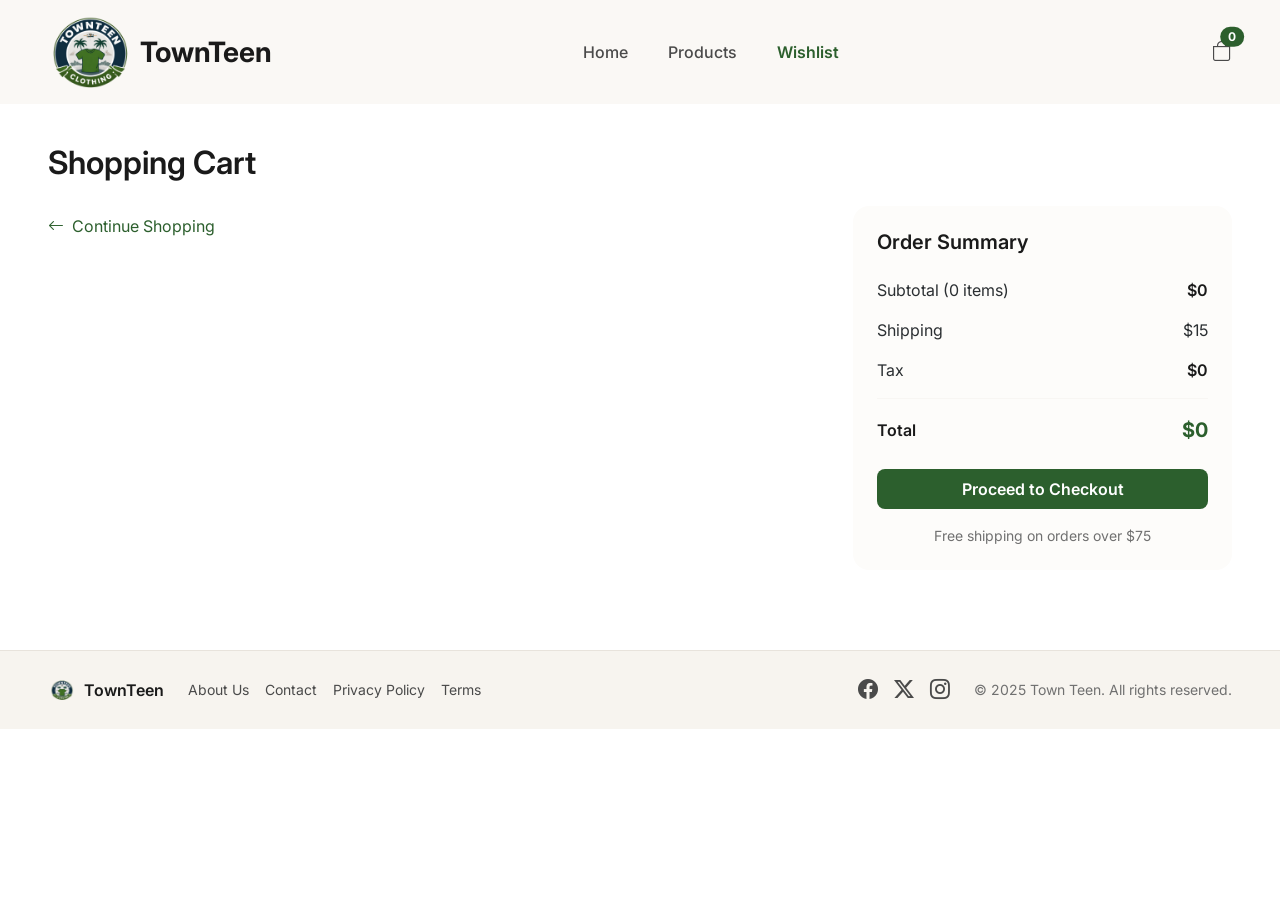
<file: cart.html>
<!DOCTYPE html>
<html lang="en">

<head>
    <meta charset="UTF-8">
    <meta name="viewport" content="width=device-width, initial-scale=1.0, viewport-fit=cover">
    <title>TownTeen | Premium Fashion</title>

    <!-- Bootstrap 5 CSS + Icons + Core JS -->
    <link href="https://cdn.jsdelivr.net/npm/bootstrap@5.3.0-alpha1/dist/css/bootstrap.min.css" rel="stylesheet">
    <!-- Bootstrap Icons (alternative to lucide/iconify, but we keep universal style) -->
    <link rel="stylesheet" href="https://cdn.jsdelivr.net/npm/bootstrap-icons@1.11.3/font/bootstrap-icons.min.css">
    <!-- Google Fonts for clean typography -->
    <link
        href="https://fonts.googleapis.com/css2?family=Inter:opsz,wght@14..32,300;14..32,400;14..32,500;14..32,600;14..32,700&display=swap"
        rel="stylesheet">
    <link rel="stylesheet" href="style.css">

    <link rel="icon" type="image/png" href="resources/logo.png">
</head>

<body>

    <!-- Header -->
    <header>
        <nav class="navbar navbar-expand-lg navbar-custom">
            <div class="container-fluid p-0">
                <!-- Brand Logo -->
                <a class="navbar-brand-custom" href="index.html">
                    <img style="width:84px" src="resources/logo.png">
                    <span>TownTeen</span>
                </a>

                <!-- Navbar toggler (hamburger button) - visible only on mobile/tablet -->
                <button class="navbar-toggler" type="button" data-bs-toggle="collapse" data-bs-target="#mainNavbar"
                    aria-controls="mainNavbar" aria-expanded="false" aria-label="Toggle navigation">
                    <i class="bi bi-list fs-1" style="color: #2C5F2D;"></i>
                </button>

                <!-- Collapsible navbar content: links and icons (icons also reposition on collapse) -->
                <div class="collapse navbar-collapse justify-content-between" id="mainNavbar">

                    <div class="d-none d-lg-block" style="width: 120px;"></div>

                    <!-- Centered navigation links on desktop, left on collapse -->
                    <ul class="navbar-nav mx-auto mb-2 mb-lg-0 gap-lg-4 gap-2">
                        <li class="nav-item">
                            <a class="nav-link " href="index.html" ">Home</a>
                        </li>
                        <li class=" nav-item">
                                <a class="nav-link" href="products_index.html">Products</a>
                        </li>
                        <li class="nav-item">
                            <a class="nav-link active fw-semibold" href="wishlist.html"
                                style="color: #2C5F2D;">Wishlist</a>
                        </li>
                    </ul>

                    <!-- Right side icons: search & shopping bag with badge -->
                    <div class="nav-icons ms-auto mt-3 mt-lg-0">
                        <div class="position-relative d-inline-flex">
                            <a href="cart.html" class="bi bi-bag fs-5 btn-icon-hover" style="color: #4a4a4a;"></a>
                            <span class="position-absolute top-0 start-100 translate-middle badge" id="cartItemsSpan"
                                style="border-radius: 24px; background-color: #2C5F2D;">0</span>
                        </div>
                    </div>
                </div>
            </div>
        </nav>
    </header>

    <!-- Main Content: Cart Page -->
    <main class="container-fluid px-4 px-lg-5 py-4">
        <!-- Cart Header -->
        <div class="d-flex flex-wrap justify-content-between align-items-center mb-4 pt-3">
            <h1 class="fs-2 fw-semibold mb-0" style="color: #1a1a1a;">Shopping Cart</h1>
        </div>

        <!-- Cart Items and Order Summary Row -->
        <div class="row g-4 pb-5">
            <!-- Left Column: Cart Items -->
            <div class="col-lg-8" id="products_grid">
                <!-- Continue Shopping Link -->
                <a href="products_index.html" class="d-inline-flex align-items-center gap-2 text-decoration-none mt-2"
                    style="color: #2C5F2D;">
                    <i class="bi bi-arrow-left"></i>
                    <span>Continue Shopping</span>
                </a>
            </div>

            <!-- Right Column: Order Summary -->
            <div class="col-lg-4">
                <div class="card border-0 rounded-4 position-sticky top-0" style="background-color: #fdfcfa;">
                    <div class="card-body p-4">
                        <h2 class="h5 fw-semibold mb-4" style="color: #1a1a1a;">Order Summary</h2>

                        <!-- Subtotal -->
                        <div class="d-flex justify-content-between mb-3">
                            <span class="text-secondary-emphasis" id="subtotalTextTag" style="color: #4a4a4a;">Subtotal
                                (0
                                items)</span>
                            <span class="fw-semibold" id="subtotalPriceTag" style="color: #1a1a1a;">$0</span>
                        </div>

                        <!-- Shipping -->
                        <div class="d-flex justify-content-between mb-3">
                            <span class="text-secondary-emphasis" style="color: #4a4a4a;">Shipping</span>
                            <span class="text-secondary-emphasis" id="shippingSpanPrice"
                                style="color: #4a4a4a;">$15</span>
                        </div>

                        <!-- Tax -->
                        <div class="d-flex justify-content-between mb-3">
                            <span class="text-secondary-emphasis" style="color: #4a4a4a;">Tax</span>
                            <span class="fw-semibold" id="taxCostTag" style="color: #1a1a1a;">$0</span>
                        </div>

                        <!-- Divider -->
                        <hr class="my-3" style="border-color: #e8e3dc;">

                        <!-- Total -->
                        <div class="d-flex justify-content-between align-items-center mb-4">
                            <span class="fw-semibold fs-6" style="color: #1a1a1a;">Total</span>
                            <span class="fw-bold fs-5" id="totalOrderPriceTag" style="color: #2C5F2D;">$0</span>
                        </div>

                        <!-- Checkout Button -->
                        <button class="btn btn-success w-100 py-2 mb-3 fw-semibold rounded-3"
                            style="background-color: #2C5F2D; border: none;">
                            Proceed to Checkout
                        </button>

                        <!-- Free shipping message -->
                        <p class="small text-center mb-0" style="color: #707070;">Free shipping on orders over $75</p>
                    </div>
                </div>
            </div>
        </div>
    </main>

    <!-- Footer -->
    <footer class="w-100 border-top mt-2" style="background-color: #F7F4EF; border-color: #e8e3dc !important;">
        <div class="container-fluid px-4 px-lg-5 py-4">
            <div class="d-flex flex-column flex-md-row justify-content-between align-items-center gap-3">
                <div class="d-flex flex-wrap align-items-center gap-4">
                    <div class="d-flex align-items-center gap-2">
                        <div class="rounded d-flex align-items-center justify-content-center"
                            style="width: 28px; height: 28px;">
                            <img src="resources/logo.png" style="width:24px">
                        </div>
                        <span class="fw-semibold" style="color: #1a1a1a;">TownTeen</span>
                    </div>
                    <div class="d-flex gap-3">
                        <a href="#" class="text-decoration-none small" style="color: #4a4a4a;">About Us</a>
                        <a href="#" class="text-decoration-none small" style="color: #4a4a4a;">Contact</a>
                        <a href="#" class="text-decoration-none small" style="color: #4a4a4a;">Privacy Policy</a>
                        <a href="#" class="text-decoration-none small" style="color: #4a4a4a;">Terms</a>
                    </div>
                </div>
                <div class="d-flex align-items-center gap-4">
                    <div class="d-flex gap-3">
                        <a href="#" class="text-decoration-none" style="color: #4a4a4a;"><i
                                class="bi bi-facebook fs-5"></i></a>
                        <a href="#" class="text-decoration-none" style="color: #4a4a4a;"><i
                                class="bi bi-twitter-x fs-5"></i></a>
                        <a href="#" class="text-decoration-none" style="color: #4a4a4a;"><i
                                class="bi bi-instagram fs-5"></i></a>
                    </div>
                    <span class="small" style="color: #707070;">© 2025 Town Teen. All rights reserved.</span>
                </div>
            </div>
        </div>
    </footer>

    <!-- Bootstrap JS for responsive navbar toggler -->
    <script src="https://cdn.jsdelivr.net/npm/bootstrap@5.3.0-alpha1/dist/js/bootstrap.bundle.min.js"></script>


    <script>
        let totalCartQuantity = localStorage.getItem("totalCartQuantity");
        const cartItemsSpan = document.getElementById('cartItemsSpan');
        const subtotalTextTag = document.getElementById('subtotalTextTag');
        const subtotalPriceTag = document.getElementById('subtotalPriceTag');
        const taxCostTag = document.getElementById('taxCostTag');
        const totalOrderPriceTag = document.getElementById('totalOrderPriceTag');
        let totalOrderPrice = 0;



        if (totalCartQuantity !== null) {
            cartItemsSpan.innerText = totalCartQuantity;
        }

        function renderProduct(product) {
            const container = document.getElementById('products_grid');
            const card = document.createElement('div');
            const productQantity = localStorage.getItem(product.id);
            card.className = "card border-0 mb-4 rounded-4 overflow-hidden";
            card.style = "background-color: #fdfcfa";
            card.innerHTML =
                `
                <div class="card-body p-4">
                        <div class="row g-3 align-items-start">
                            <div class="col-auto">
                                <a href="product_detail.html?id=${product.id}">
                                    <img src=${product.image}
                                        class="rounded-3 object-fit-cover" style="width: 80px; height: 80px;"
                                        alt="${product.name}">
                                </a>
                            </div>
                            <div class="col">
                                <div class="d-flex flex-wrap justify-content-between align-items-start">
                                    <div class="mb-2">
                                        <a class="text-decoration-none" href="product_detail.html?id=${product.id}">
                                                <h3 class="h6 fw-semibold mb-1" style="color: #1a1a1a;">${product.name}</h3>
                                            </a>
                                        <div class="d-flex gap-3 small" style="color: #707070;">
                                            <span>${product.category}</span>
                                        </div>
                                        <span class="fw-bold fs-6" style="color: #2C5F2D;">${product.price}</span>
                                    </div>
                                    <button class="btn btn-link p-0 text-secondary-emphasis border-0 btn-trash"
                                        style="color: #a0a0a0;">
                                        <i class="bi bi-trash3 fs-6"></i>
                                    </button>
                                </div>
                                <div class="d-flex flex-wrap justify-content-between align-items-center mt-3">
                                    <span class="fw-bold fs-6 total" style="color: #2C5F2D;">Total : $${(Number(product.price) * Number(productQantity)).toFixed(2)}</span>
                                    <div class="d-flex align-items-center gap-2">
                                        <button
                                            class="btn btn-sm rounded-3 d-flex align-items-center justify-content-center btn-dash"
                                            style="background-color: #f7f4ef; width: 32px; height: 32px; padding: 0;">
                                            <i class="bi bi-dash" style="color: #4a4a4a;"></i>
                                        </button>
                                        <span class="fw-semibold text-center quantity"
                                            style="width: 32px; color: #1a1a1a;">${productQantity}</span>
                                        <button
                                            class="btn btn-sm rounded-3 d-flex align-items-center justify-content-center btn-plus"
                                            style="background-color: #f7f4ef; width: 32px; height: 32px; padding: 0;">
                                            <i class="bi bi-plus" style="color: #4a4a4a;"></i>
                                        </button>
                                    </div>
                                </div>
                            </div>
                        </div>
                    </div>
            `;
            const incQuantityBtn = card.querySelector('.btn-plus');
            const decQuantityBtn = card.querySelector('.btn-dash');
            const quantity = card.querySelector('.quantity');
            const totalPrice = card.querySelector('.total');
            const btnTrash = card.querySelector('.btn-trash');



            incQuantityBtn.addEventListener('click', () => {
                quantity.innerText = Number(quantity.innerText) + 1;
                totalOrderPrice += product.price;
                totalPrice.innerText = `Total : $${(Number(product.price) * Number(quantity.innerText)).toFixed(2)}`;
                OrderCalculations(totalOrderPrice);
                //save current quantinty in the local storage
                localStorage.setItem(product.id, Number(localStorage.getItem(product.id)) + 1);
                localStorage.setItem('totalCartQuantity', Number(localStorage.getItem('totalCartQuantity')) + Number(1));
                cartItemsSpan.innerText = localStorage.getItem('totalCartQuantity');
                subtotalTextTag.innerText = `Subtotal (${cartItemsSpan.innerText} items)`;
            });

            decQuantityBtn.addEventListener('click', () => {
                if (quantity.innerText > 1) {
                    quantity.innerText = Number(quantity.innerText) - 1;
                    totalOrderPrice -= product.price;
                    totalPrice.innerText = `Total : $${(Number(product.price) * Number(quantity.innerText)).toFixed(2)}`;
                    OrderCalculations(totalOrderPrice);
                    //save current quantinty in the local storage
                    localStorage.setItem(product.id, Number(localStorage.getItem(product.id)) - 1);
                    localStorage.setItem('totalCartQuantity', Number(localStorage.getItem('totalCartQuantity')) - Number(1));
                    cartItemsSpan.innerText = localStorage.getItem('totalCartQuantity');
                    subtotalTextTag.innerText = `Subtotal (${cartItemsSpan.innerText} items)`;
                }
            });
            btnTrash.addEventListener('click', () => {
                totalOrderPrice -= (Number(product.price) * Number(quantity.innerText)).toFixed(2);
                localStorage.removeItem(product.id); //deleteing the product totally
                container.removeChild(card);
                localStorage.setItem('totalCartQuantity', Number(localStorage.getItem('totalCartQuantity')) - Number(quantity.innerText));
                cartItemsSpan.innerText = localStorage.getItem('totalCartQuantity');
                subtotalTextTag.innerText = `Subtotal (${cartItemsSpan.innerText} items)`;
                console.log(totalOrderPrice);
                OrderCalculations(totalOrderPrice);
            })
            container.prepend(card);
        }


        //cart products:
        fetch('https://69bea7ae17c3d7d977929e89.mockapi.io/TownTeen/products')
            .then(res => res.json())
            .then(data => {
                for (let product of data) {
                    if (localStorage.getItem(product.id) !== null) {
                        renderProduct(product);
                        totalOrderPrice += Number((Number(product.price) * Number(localStorage.getItem(product.id))).toFixed(2));
                    }
                };
                const totalCartQuantity = localStorage.getItem('totalCartQuantity');
                if (totalCartQuantity !== null) {
                    subtotalTextTag.innerText = `Subtotal (${totalCartQuantity} items)`;
                    OrderCalculations(totalOrderPrice);
                }
                else {
                    subtotalTextTag.innerText = `Subtotal (0 items)`;
                }
            });


        function OrderCalculations(orderPrice) {
            subtotalPriceTag.innerText = orderPrice.toFixed(2);
            console.log(orderPrice);
            taxCostTag.innerText = (orderPrice * 0.1).toFixed(2);
            totalOrderPriceTag.innerText = (orderPrice * 1.1).toFixed(2);
            const shippingSpanPrice = document.getElementById('shippingSpanPrice');
            if (orderPrice < 75) {
                shippingSpanPrice.innerText = '$15';
            }
            else {
                shippingSpanPrice.innerText = 'Free';
            }

        }


    </script>
</body>

</html>
</file>
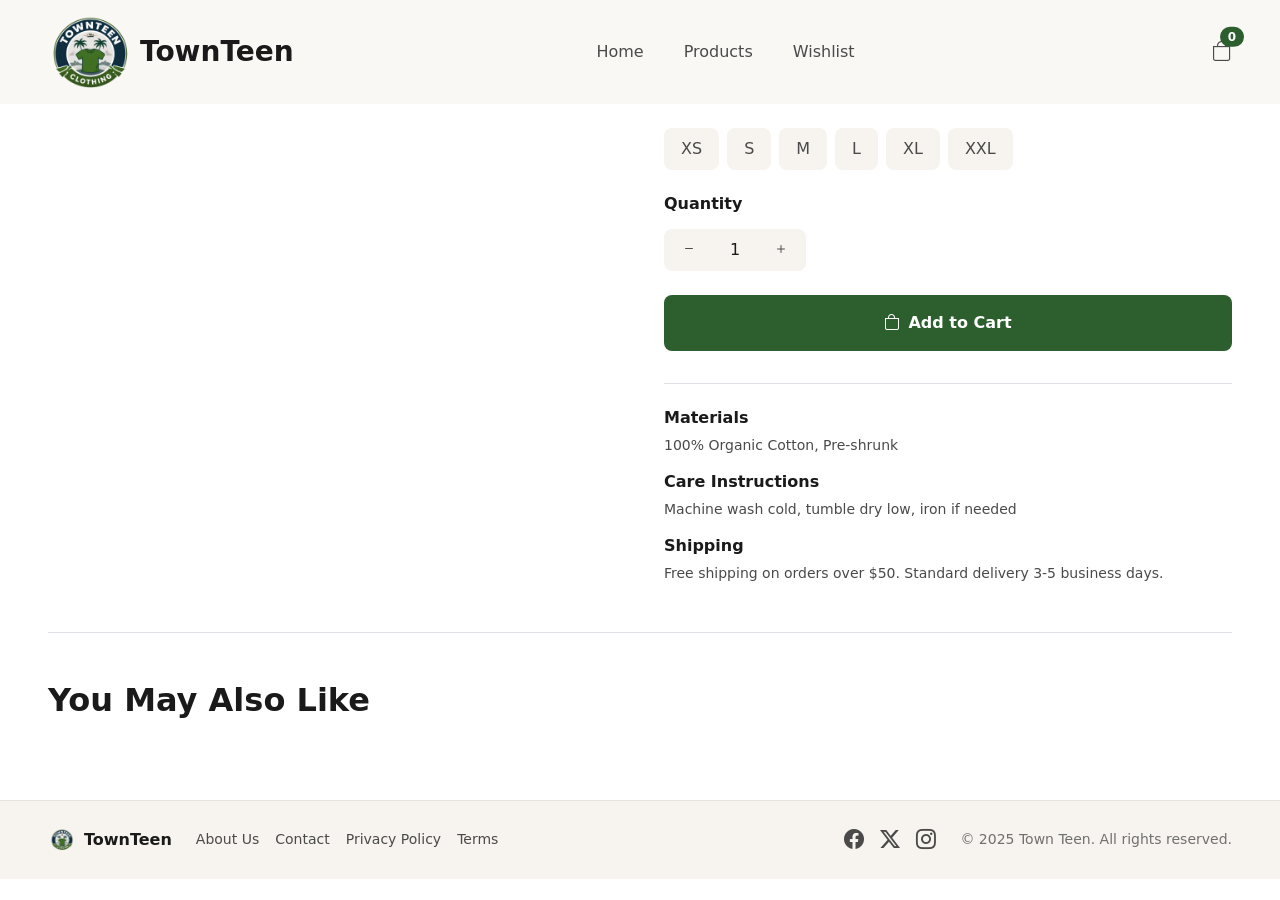
<file: product_detail.html>
<!DOCTYPE html>
<html lang="en">

<head>
    <meta charset="UTF-8">
    <meta name="viewport" content="width=device-width, initial-scale=1.0, viewport-fit=cover">
    <title>TownTeen | Product Detail</title>
    <!-- Bootstrap 5 CSS (no custom CSS, only Bootstrap utilities) -->
    <link href="https://cdn.jsdelivr.net/npm/bootstrap@5.3.0-alpha1/dist/css/bootstrap.min.css" rel="stylesheet">
    <!-- Bootstrap Icons -->
    <link rel="stylesheet" href="https://cdn.jsdelivr.net/npm/bootstrap-icons@1.11.3/font/bootstrap-icons.min.css">
    <!-- No custom CSS - all styling uses Bootstrap classes only -->

    <link rel="stylesheet" href="style.css">

    <link rel="icon" type="image/png" href="resources/logo.png">
</head>

<body class="bg-white" style="font-family: system-ui, -apple-system, 'Segoe UI', Roboto, Helvetica, Arial, sans-serif;">
    <header>
        <nav class="navbar navbar-expand-lg navbar-custom">
            <div class="container-fluid p-0">
                <!-- Brand Logo -->
                <a class="navbar-brand-custom" href="index.html">
                    <img style="width:84px" src="resources/logo.png">
                    <span>TownTeen</span>
                </a>

                <!-- Navbar toggler (hamburger button) - visible only on mobile/tablet -->
                <button class="navbar-toggler" type="button" data-bs-toggle="collapse" data-bs-target="#mainNavbar"
                    aria-controls="mainNavbar" aria-expanded="false" aria-label="Toggle navigation">
                    <i class="bi bi-list fs-1" style="color: #2C5F2D;"></i>
                </button>

                <!-- Collapsible navbar content: links and icons (icons also reposition on collapse) -->
                <div class="collapse navbar-collapse justify-content-between" id="mainNavbar">

                    <div class="d-none d-lg-block" style="width: 120px;"></div>

                    <!-- Centered navigation links on desktop, left on collapse -->
                    <ul class="navbar-nav mx-auto mb-2 mb-lg-0 gap-lg-4 gap-2">
                        <li class="nav-item">
                            <a class="nav-link" href="index.html">Home</a>
                        </li>
                        <li class="nav-item">
                            <a class="nav-link" href="products_index.html">Products</a>
                        </li>
                        <li class="nav-item">
                            <a class="nav-link" href="wishlist.html">Wishlist</a>
                        </li>
                    </ul>

                    <!-- Right side icons: search & shopping bag with badge -->
                    <div class="nav-icons ms-auto mt-3 mt-lg-0">
                        <div class="position-relative d-inline-flex">
                            <a href="cart.html" class="bi bi-bag fs-5 btn-icon-hover" style="color: #4a4a4a;"></a>
                            <span class="position-absolute top-0 start-100 translate-middle badge" id="cartItemsSpan"
                                style="border-radius: 24px; background-color: #2C5F2D;">0</span>
                        </div>
                    </div>
                </div>
            </div>
        </nav>
    </header>

    <!-- Main Content -->
    <main class="container-fluid px-4 px-lg-5 py-4">
        <!-- Product Detail Section -->
        <div class="row g-5 pb-5">

            <div class="col-lg-6" id="product_area">

            </div>
            <!-- Right Column: Product Info -->
            <div class="col-lg-6">
                <div class="d-flex flex-column gap-4" id="product_details">

                    <!-- Size Selection -->
                    <div>
                        <div class="d-flex flex-wrap gap-2">
                            <div class="form-check p-0 m-0">
                                <input class="form-check-input position-static d-none" type="radio" name="size"
                                    id="sizeXS">
                                <label for="sizeXS" class="btn rounded-3 px-3 py-2"
                                    style="background-color: #f7f4ef; color: #4a4a4a;">XS</label>
                            </div>
                            <div class="form-check p-0 m-0">
                                <input class="form-check-input position-static d-none" type="radio" name="size"
                                    id="sizeS">
                                <label for="sizeS" class="btn rounded-3 px-3 py-2"
                                    style="background-color: #f7f4ef; color: #4a4a4a;">S</label>
                            </div>
                            <div class="form-check p-0 m-0">
                                <input class="form-check-input position-static d-none" type="radio" name="size"
                                    id="sizeM" checked>
                                <label for="sizeM" class="btn rounded-3 px-3 py-2"
                                    style="background-color: #f7f4ef; color: #4a4a4a;">M</label>
                            </div>
                            <div class="form-check p-0 m-0">
                                <input class="form-check-input position-static d-none" type="radio" name="size"
                                    id="sizeL">
                                <label for="sizeL" class="btn rounded-3 px-3 py-2"
                                    style="background-color: #f7f4ef; color: #4a4a4a;">L</label>
                            </div>
                            <div class="form-check p-0 m-0">
                                <input class="form-check-input position-static d-none" type="radio" name="size"
                                    id="sizeXL">
                                <label for="sizeXL" class="btn rounded-3 px-3 py-2"
                                    style="background-color: #f7f4ef; color: #4a4a4a;">XL</label>
                            </div>
                            <div class="form-check p-0 m-0">
                                <input class="form-check-input position-static d-none" type="radio" name="size"
                                    id="sizeXXL">
                                <label for="sizeXXL" class="btn rounded-3 px-3 py-2"
                                    style="background-color: #f7f4ef; color: #4a4a4a;">XXL</label>
                            </div>
                        </div>
                    </div>

                    <!-- Quantity -->
                    <div>
                        <h3 class="h6 fw-semibold mb-3" style="color: #1a1a1a;">Quantity</h3>
                        <div class="d-inline-flex align-items-center rounded-3" style="background-color: #f7f4ef;">
                            <button class="btn btn-link text-decoration-none px-3 py-2" style="color: #4a4a4a;"
                                id="decQuantityBtn">
                                <i class="bi bi-dash"></i>
                            </button>
                            <span class="px-3 fw-medium" style="color:#1a1a1a" id="quantityCounterSpan">1</span>
                            <button class="btn btn-link text-decoration-none px-3 py-2" style="color: #4a4a4a;"
                                id="incQuantityBtn">
                                <i class="bi bi-plus"></i>
                            </button>
                        </div>
                    </div>

                    <!-- Add to Cart Button -->
                    <div>
                        <button
                            class="hover-color btn w-100 py-3 rounded-3 fw-semibold d-flex align-items-center justify-content-center gap-2"
                            style="background-color: #2C5F2D; color: white; border: none;" id="addToCartBtn">
                            <i class="bi bi-bag" id="cartBtnBag"></i>
                            <span class="spinner-border spinner-border-sm" role="status" id="cartBtnLoadingSpinner"
                                style="display:none"></span>
                            <span>Add to Cart</span>


                        </button>
                    </div>

                    <!-- Product Details Accordion/Sections -->
                    <div class="border-top pt-4 mt-2" style="border-color: #e8e3dc;">
                        <div class="d-flex flex-column gap-3">
                            <div>
                                <h4 class="h6 fw-semibold mb-2" style="color: #1a1a1a;">Materials</h4>
                                <p class="small mb-0" style="color: #4a4a4a;">100% Organic Cotton, Pre-shrunk</p>
                            </div>
                            <div>
                                <h4 class="h6 fw-semibold mb-2" style="color: #1a1a1a;">Care Instructions</h4>
                                <p class="small mb-0" style="color: #4a4a4a;">Machine wash cold, tumble dry low, iron if
                                    needed</p>
                            </div>
                            <div>
                                <h4 class="h6 fw-semibold mb-2" style="color: #1a1a1a;">Shipping</h4>
                                <p class="small mb-0" style="color: #4a4a4a;">Free shipping on orders over $50. Standard
                                    delivery 3-5 business days.</p>
                            </div>
                        </div>
                    </div>

                </div>
            </div>
        </div>

        <!-- You May Also Like Section -->
        <div class="border-top pt-5 pb-5" style="border-color: #e8e3dc;">
            <h2 class="fs-2 fw-semibold mb-4" style="color: #1a1a1a;">You May Also Like</h2>
            <div class="container">
                <div class="row g-4" id="related_products">
                </div>
            </div>
        </div>
    </main>
    <!-- Footer -->
    <footer class="w-100 border-top mt-2" style="background-color: #F7F4EF; border-color: #e8e3dc !important;">
        <div class="container-fluid px-4 px-lg-5 py-4">
            <div class="d-flex flex-column flex-md-row justify-content-between align-items-center gap-3">
                <div class="d-flex flex-wrap align-items-center gap-4">
                    <div class="d-flex align-items-center gap-2">
                        <div class="rounded d-flex align-items-center justify-content-center"
                            style="width: 28px; height: 28px;">
                            <img src="resources/logo.png" style="width:24px">
                        </div>
                        <span class="fw-semibold" style="color: #1a1a1a;">TownTeen</span>
                    </div>
                    <div class="d-flex gap-3">
                        <a href="#" class="text-decoration-none small" style="color: #4a4a4a;">About Us</a>
                        <a href="#" class="text-decoration-none small" style="color: #4a4a4a;">Contact</a>
                        <a href="#" class="text-decoration-none small" style="color: #4a4a4a;">Privacy Policy</a>
                        <a href="#" class="text-decoration-none small" style="color: #4a4a4a;">Terms</a>
                    </div>
                </div>
                <div class="d-flex align-items-center gap-4">
                    <div class="d-flex gap-3">
                        <a href="#" class="text-decoration-none" style="color: #4a4a4a;"><i
                                class="bi bi-facebook fs-5"></i></a>
                        <a href="#" class="text-decoration-none" style="color: #4a4a4a;"><i
                                class="bi bi-twitter-x fs-5"></i></a>
                        <a href="#" class="text-decoration-none" style="color: #4a4a4a;"><i
                                class="bi bi-instagram fs-5"></i></a>
                    </div>
                    <span class="small" style="color: #707070;">© 2025 Town Teen. All rights reserved.</span>
                </div>
            </div>
        </div>
    </footer>
    <div id="cart-space" style="position: fixed; top:5%; left:2%;">
    </div>
    <!-- Bootstrap JS for responsive navbar toggler -->
    <script src="https://cdn.jsdelivr.net/npm/bootstrap@5.3.0-alpha1/dist/js/bootstrap.bundle.min.js"></script>
</body>

</html>


<script>
    const params = new URLSearchParams(window.location.search);
    const productId = params.get('id');
    let relatedProducts;
    let totalCartQuantity = localStorage.getItem("totalCartQuantity");
    const cartItemsSpan = document.getElementById('cartItemsSpan');

    if (totalCartQuantity !== null) {
        cartItemsSpan.innerText = totalCartQuantity;
    }

    let productData;

    fetch(`https://69bea7ae17c3d7d977929e89.mockapi.io/TownTeen/products/${productId}`)
        .then(res => res.json())
        .then(data => {
            productData = data;
            renderProduct(data);
            fetch(`https://69bea7ae17c3d7d977929e89.mockapi.io/TownTeen/products`)
                .then(res => res.json())
                .then(allProducts => {
                    relatedProducts = allProducts.filter(product => product.category === data.category && product.id !== data.id);
                    console.log(relatedProducts);
                    renderProductsRelated(relatedProducts);
                });
        });

    function renderProduct(product) {
        const container = document.getElementById('product_area');
        const card = document.createElement('div');
        // card.className = "col-sm-6 col-lg-4 col-xl-3";
        card.innerHTML =
            `<!-- Left Column: Product Images -->
                <div class="row g-3">
                    <!-- Main Image -->
                    <div class="col">
                        <div class="position-relative rounded-4 overflow-hidden"
                            style="background-color: #fdfcfa; aspect-ratio: 1/1;">
                            <img src=${product.image}
                                class="w-100 h-100 object-fit-contain" alt="Classic Cotton Tee">
                        </div>
                    </div>
                </div>
            `;
        container.prepend(card);
        const details_container = document.getElementById('product_details');
        const details_div = document.createElement('div');
        details_div.innerHTML =
            `<!-- Category and Title -->
                            <span class="small" style="color: #707070;">${product.category}</span>
                            <h1 class="fs-2 fw-semibold mt-1 mb-2" style="color: #1a1a1a;">${product.name}</h1>
                            <div class="mt-3">
                                <span class="fw-bold fs-3" style="color: #2C5F2D;">$${product.price}</span>
                            </div>
                        </div>
                        <!-- Description -->
                        <div>
                            <p class="mb-0" style="color: #4a4a4a; line-height: 1.6;">
                                Our signature Classic Cotton Tee is crafted from premium 100% organic cotton for ultimate
                                comfort and durability. Features a timeless crew neck design, reinforced seams, and a
                                relaxed fit that's perfect for everyday wear. Pre-shrunk and machine washable for easy care.
                            </p>
        `;
        details_container.prepend(details_div);
    }

    function renderProductsRelated(products) {
        currentShownData = products;
        const container = document.getElementById('related_products');
        // container.innerHTML = ""; // clear old content
        const products_grid_size = 4;
        let products_counter = 0;
        for (const product of products) {

            const card = document.createElement('div');
            card.className = "col-6 col-lg-4 col-xl-3";
            card.innerHTML =
                `
                <div class="hover-zoom card h-100 border-0 shadow-sm rounded-4 overflow-hidden">
                    <div class="position-relative" style="aspect-ratio: 1/1;">
                        <a href="product_detail.html?id=${product.id}">
                            <img src=${product.image} class="card-img-top w-100 h-100 object-fit-contain" alt="Performance Athletic">
                        </a>
                        <div class="position-absolute top-0 end-0 m-3">
                            <div class="heart-icon"><i class="bi bi-heart heart-emoji" style="color: #4a4a4a;"></i></div>
                        </div>
                    </div>
                    <div class="card-body p-3">
                        <span class="small text-secondary-emphasis">${product.category}</span>
                        <h3 class="h6 fw-semibold mt-1 mb-2">${product.name}</h3>
                        <div class="fw-bold fs-5" style="color: #2C5F2D;">$${product.price}</div>
                    </div>
                </div>
                `;

            container.appendChild(card);

            const heartIconBtn = card.querySelector('.heart-icon');
            const heartIconEmoji = card.querySelector('.heart-emoji');
            if (localStorage.getItem(`wishlist-${product.id}`) !== null) {
                heartIconEmoji.classList.remove('bi-heart');
                heartIconEmoji.classList.add('bi-heart-fill');
                heartIconEmoji.style.color = '#e83e8c';
            }
            heartIconBtn.addEventListener('click', () => {
                console.log('div event');
                // e.preventDefault();
                if (heartIconEmoji.classList.contains('bi-heart')) {
                    heartIconEmoji.classList.remove('bi-heart');
                    heartIconEmoji.classList.add('bi-heart-fill');
                    heartIconEmoji.style.color = '#e83e8c';
                    localStorage.setItem(`wishlist-${product.id}`, true);
                }
                else {
                    heartIconEmoji.classList.remove('bi-heart-fill');
                    heartIconEmoji.classList.add('bi-heart');
                    heartIconEmoji.style.color = '#4a4a4a';
                    localStorage.removeItem(`wishlist-${product.id}`);

                }
            })

            products_counter++;
            if (products_counter === products_grid_size) {
                return;
            }
        };
    }

    //quantity logic
    const incQuantityBtn = document.getElementById('incQuantityBtn');
    const decQuantityBtn = document.getElementById('decQuantityBtn');
    const quantityCounterSpan = document.getElementById('quantityCounterSpan');

    incQuantityBtn.addEventListener('click', () => {
        quantityCounterSpan.innerText = ++quantityCounterSpan.innerText;
    })

    decQuantityBtn.addEventListener('click', () => {
        if (quantityCounterSpan.innerText > 1) {
            quantityCounterSpan.innerText = --quantityCounterSpan.innerText;
        }
    });




    const addToCartBtn = document.getElementById('addToCartBtn');
    const cartBtnBag = document.getElementById('cartBtnBag');
    const cartBtnLoadingSpinner = document.getElementById('cartBtnLoadingSpinner');

    addToCartBtn.addEventListener('click', () => {
        addToCartBtn.disabled = true;
        cartBtnBag.style.display = "none";
        cartBtnLoadingSpinner.style.display = "inline";

        const storedProductQuantity = localStorage.getItem(productId);

        if (storedProductQuantity === null) {
            localStorage.setItem(productId, quantityCounterSpan.innerText);
        }
        else {
            localStorage.setItem(productId, Number(storedProductQuantity) + Number(quantityCounterSpan.innerText));
        }

        setTimeout(() => {
            addToCartBtn.disabled = false;
            cartBtnLoadingSpinner.style.display = "none";
            cartBtnBag.style.display = "inline";
            const totalCartQuantity = localStorage.getItem("totalCartQuantity");
            if (totalCartQuantity === null) {
                localStorage.setItem("totalCartQuantity", quantityCounterSpan.innerText);
            }
            else {
                localStorage.setItem("totalCartQuantity", Number(totalCartQuantity) + Number(quantityCounterSpan.innerText));
            }
            cartItemsSpan.innerText = localStorage.getItem("totalCartQuantity");
            quantityCounterSpan.innerText = 1;


            const cartSpace = document.getElementById('cart-space');

            const cartContent = document.createElement('div');
            cartContent.classList.add('fade');
            cartContent.innerHTML = `
                <div class="add-to-cart-cotainer d-flex align-items-center">
                    <div class="row justify-content-center align-items-center">
                        <p class="fw-bold col-7 m-0 p-0" style="color:white; font-size: 20px;">Added to
                            Cart
                        </p>
                        <img src="resources/check.png" class="col-2 p-0 mx-1" alt="">
                    </div>
                </div>
            `
            cartSpace.appendChild(cartContent);
            setTimeout(() => {
                cartContent.classList.add('show');

            }, 10);
            setTimeout(() => {
                cartContent.classList.remove('show');
                setTimeout(() => {
                    console.log(cartSpace.children.length);
                    cartSpace.removeChild(cartContent);
                }, 500);
            }, 1500);

        }, 1000);
    })

</script>
</file>
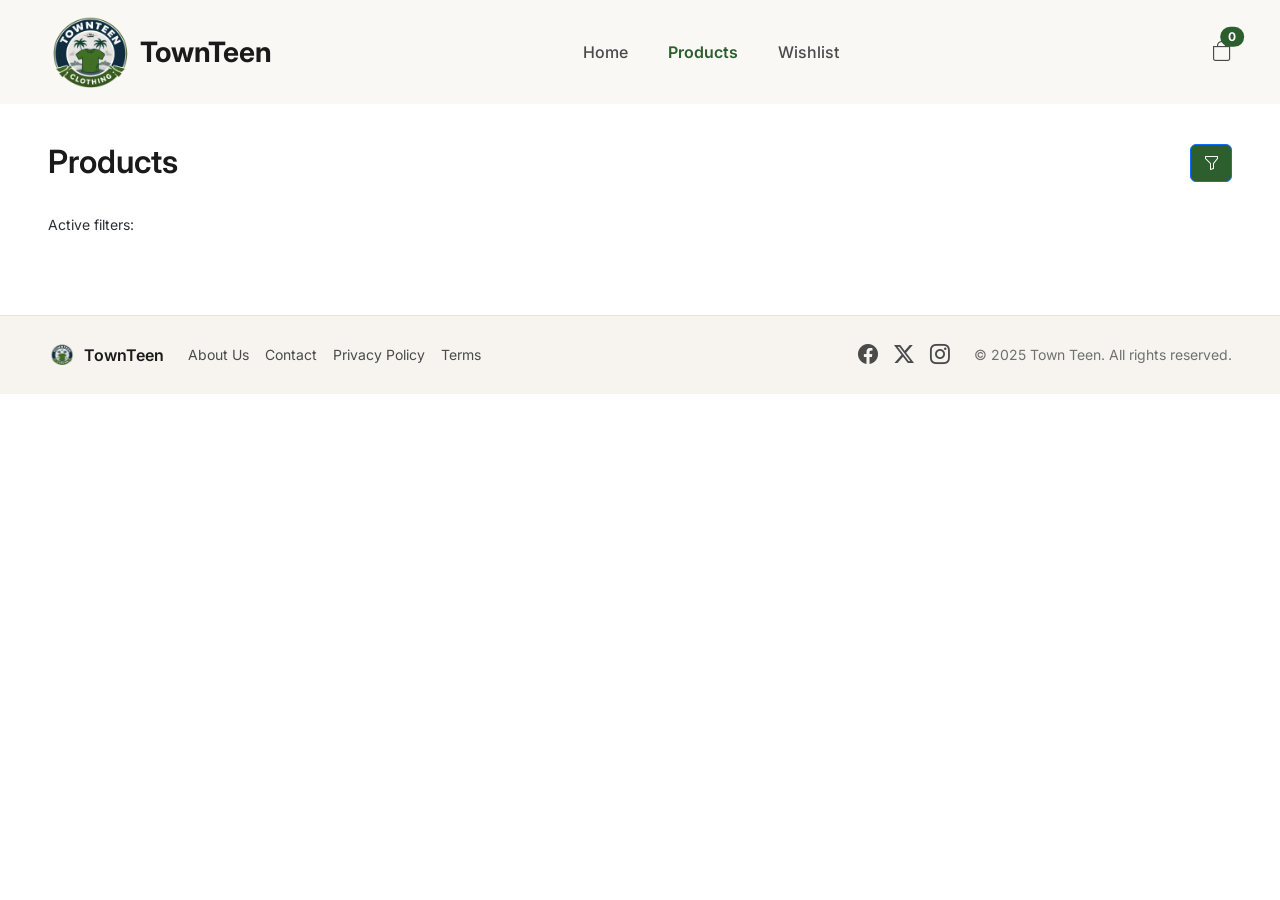
<file: products_index.html>
<!DOCTYPE html>
<html lang="en">

<head>
    <meta charset="UTF-8">
    <meta name="viewport" content="width=device-width, initial-scale=1.0, viewport-fit=cover">
    <title>TownTeen | Products</title>
    <!-- Bootstrap 5 CSS (no custom CSS, only Bootstrap utilities) -->
    <link href="https://cdn.jsdelivr.net/npm/bootstrap@5.3.0-alpha1/dist/css/bootstrap.min.css" rel="stylesheet">
    <!-- Bootstrap Icons (alternative to lucide/iconify, but we keep universal style) -->
    <link rel="stylesheet" href="https://cdn.jsdelivr.net/npm/bootstrap-icons@1.11.3/font/bootstrap-icons.min.css">
    <!-- No custom CSS - all styling uses Bootstrap classes only -->
    <!-- Google Fonts for clean typography -->
    <link
        href="https://fonts.googleapis.com/css2?family=Inter:opsz,wght@14..32,300;14..32,400;14..32,500;14..32,600;14..32,700&display=swap"
        rel="stylesheet">

    <link rel="stylesheet" href="style.css">

    <link rel="icon" type="image/png" href="resources/logo.png">
</head>

<body>
    <!-- Header -->
    <header>
        <nav class="navbar navbar-expand-lg navbar-custom">
            <div class="container-fluid p-0">
                <!-- Brand Logo -->
                <a class="navbar-brand-custom" href="index.html">
                    <!-- <i class="bi bi-handbag"></i> -->
                    <img style="width:84px" src="resources/logo.png">
                    <span>TownTeen</span>
                </a>

                <!-- Navbar toggler (hamburger button) - visible only on mobile/tablet -->
                <button class="navbar-toggler" type="button" data-bs-toggle="collapse" data-bs-target="#mainNavbar"
                    aria-controls="mainNavbar" aria-expanded="false" aria-label="Toggle navigation">
                    <i class="bi bi-list fs-1" style="color: #2C5F2D;"></i>
                </button>

                <!-- Collapsible navbar content: links and icons (icons also reposition on collapse) -->
                <div class="collapse navbar-collapse justify-content-between" id="mainNavbar">

                    <div class="d-none d-lg-block" style="width: 120px;"></div>

                    <!-- Centered navigation links on desktop, left on collapse -->
                    <ul class="navbar-nav mx-auto mb-2 mb-lg-0 gap-lg-4 gap-2">
                        <li class="nav-item">
                            <a class="nav-link" href="index.html">Home</a>
                        </li>
                        <li class="nav-item">
                            <a class="nav-link active fw-semibold" href="products_index.html">Products</a>
                        </li>
                        <li class="nav-item">
                            <a class="nav-link" href="wishlist.html">Wishlist</a>
                        </li>
                    </ul>

                    <!-- Right side icons: search & shopping bag with badge -->
                    <div class="nav-icons ms-auto mt-3 mt-lg-0">
                        <div class="position-relative d-inline-flex">
                            <a href="cart.html" class="bi bi-bag fs-5 btn-icon-hover" style="color: #4a4a4a;"></a>
                            <span class="position-absolute top-0 start-100 translate-middle badge" id="cartItemsSpan"
                                style="border-radius: 24px; background-color: #2C5F2D;">0</span>
                        </div>
                    </div>
                </div>
            </div>
        </nav>
    </header>

    <!-- Main layout: aside sidebar + products grid -->
    <div class="d-flex flex-column flex-md-row w-100">

        <main class="flex-grow-1 bg-white px-4 px-lg-5 py-4">
            <div class="mb-4">
                <div class="d-flex flex-wrap justify-content-between align-items-center mb-3">
                    <h1 class="fs-2 fw-semibold mb-0" style="color: #1a1a1a;">Products</h1>
                    <button class="btn btn-primary my-3 ms-auto" style=" background-color: #2C5F2D;" id="filtersBtn"
                        type="button" data-bs-toggle="collapse" data-bs-target="#collapseExample" aria-expanded="true"
                        aria-controls="collapseExample"><i class="bi bi-funnel"></i></button>
                    <span class="text-secondary-emphasis small" id="showingProductsOutOf"
                        style="color: #707070;"></span>
                </div>

                <div class="mobile-screen-filter" id="mobile-screen-filter">
                    <div class="container my-3 collapse" id="collapseExample"
                        style="background-color: #fdfcfa !important; border: solid 2px #e8e3dc !important; border-radius: 12px;">

                        <div class="p-4 row justify-content-between">
                            <div class="d-flex justify-content-between align-items-center mb-4 col-12">
                                <h3 class="fs-5 fw-semibold mb-0" style="color: #1a1a1a;">Filters</h3>
                                <button class="btn btn-link text-decoration-none p-0 small" style="color: #2C5F2D;"
                                    id="clearAll">Clear All</button>
                            </div>

                            <div class="mb-4 col-lg-4 col-6">
                                <h4 class="fs-6 fw-semibold mb-3" style="color: #1a1a1a;">Category</h4>
                                <div class="d-flex flex-column gap-2">
                                    <div class="form-check">
                                        <input class="form-check-input categories" type="checkbox" value="T-shirts"
                                            id="catTshirts">
                                        <label class="form-check-label small" for="catTshirts"
                                            style="color: #1a1a1a;">T-shirts</label>
                                    </div>
                                    <div class="form-check">
                                        <input class="form-check-input categories" type="checkbox" value="Shoes"
                                            id="catShorts">
                                        <label class="form-check-label small" for="catShorts"
                                            style="color: #1a1a1a;">Shoes</label>
                                    </div>
                                    <div class="form-check">
                                        <input class="form-check-input categories" type="checkbox" value="Shirts"
                                            id="catShirts">
                                        <label class="form-check-label small" for="catShirts"
                                            style="color: #1a1a1a;">Shirts</label>
                                    </div>
                                    <div class="form-check">
                                        <input class="form-check-input categories" type="checkbox" value="Hoodies"
                                            id="catHoodies">
                                        <label class="form-check-label small" for="catHoodies"
                                            style="color: #1a1a1a;">Hoodies</label>
                                    </div>
                                </div>
                            </div>

                            <div class="mb-4 col-lg-4 col-6">
                                <h4 class="fs-6 fw-semibold mb-3" style="color: #1a1a1a;">Price</h4>
                                <div class="d-flex flex-column gap-2">
                                    <div class="form-check">
                                        <input class="form-check-input" id="priceLowToHigh" type="radio"
                                            name="priceOrder" value="under 25$" id="priceLowToHigh">
                                        <label class="form-check-label small" for="priceLowToHigh">Low to High</label>
                                    </div>
                                    <div class="form-check">
                                        <input class="form-check-input" id="priceHighToLow" type="radio"
                                            name="priceOrder" value="$25 - $50" id="priceHighToLow">
                                        <label class="form-check-label small" for="priceHighToLow">High to Low</label>
                                    </div>

                                </div>
                            </div>

                            <div class="mb-4 col-lg-4">
                                <h4 class="fs-6 fw-semibold mb-3" style="color: #1a1a1a;">Size</h4>
                                <div class="d-flex flex-wrap gap-2">
                                    <div class="form-check">
                                        <input class="form-check-input d-none" type="checkbox" value="XS" id="sizeXS">
                                        <label class="btn btn-sm rounded-pill px-3 py-1" for="sizeXS"
                                            style="background-color: #f7f4ef; color: #4a4a4a;">XS</label>
                                    </div>
                                    <div class="form-check">
                                        <input class="form-check-input d-none" type="checkbox" value="S" id="sizeS">
                                        <label class="btn btn-sm rounded-pill px-3 py-1" for="sizeS"
                                            style="background-color: #f7f4ef; color: #4a4a4a;">S</label>
                                    </div>
                                    <div class="form-check">
                                        <input class="form-check-input d-none" type="checkbox" value="M" id="sizeM">
                                        <label class="btn btn-sm rounded-pill px-3 py-1" for="sizeM"
                                            style="background-color: #f7f4ef; color: #4a4a4a;">M</label>
                                    </div>
                                    <div class="form-check">
                                        <input class="form-check-input d-none" type="checkbox" value="L" id="sizeL">
                                        <label class="btn btn-sm rounded-pill px-3 py-1" for="sizeL"
                                            style="background-color: #f7f4ef; color: #4a4a4a;">L</label>
                                    </div>
                                    <div class="form-check">
                                        <input class="form-check-input d-none" type="checkbox" value="XL" id="sizeXL">
                                        <label class="btn btn-sm rounded-pill px-3 py-1" for="sizeXL"
                                            style="background-color: #f7f4ef; color: #4a4a4a;">XL</label>
                                    </div>
                                    <div class="form-check">
                                        <input class="form-check-input d-none" type="checkbox" value="XXL" id="sizeXXL">
                                        <label class="btn btn-sm rounded-pill px-3 py-1" for="sizeXXL"
                                            style="background-color: #f7f4ef; color: #4a4a4a;">XXL</label>
                                    </div>
                                </div>
                            </div>
                        </div>
                    </div>
                </div>

                <!-- Active filter chips -->
                <div class="d-flex flex-wrap align-items-center gap-2">
                    <span class="small text-secondary-emphasis" style="color: #4a4a4a;">Active filters:</span>
                    <div class="d-flex flex-wrap gap-2" id="filter_bar_items">
                    </div>
                </div>

            </div>
            <div class="container" id="layout_buttons">
                <div class="row justify-content-center">
                    <div class="col-3 d-flex justify-content-center mb-3">
                        <img class="mx-1" width=" 20" height="20" src=" resources/grid.png" id="singleColumnBtn" />
                        <img class="mx-1" width=" 20" height="20" src="resources/column.png" id="doubleColumnBtn" />
                    </div>
                </div>
            </div>
            <!-- Products grid: row + cols (Bootstrap grid system) -->
            <div class="row g-4 pb-5" id="products_grid">

            </div>
        </main>
    </div>

    <!-- Footer -->
    <footer class="w-100 border-top mt-2" style="background-color: #F7F4EF; border-color: #e8e3dc !important;">
        <div class="container-fluid px-4 px-lg-5 py-4">
            <div class="d-flex flex-column flex-md-row justify-content-between align-items-center gap-3">
                <div class="d-flex flex-wrap align-items-center gap-4">
                    <div class="d-flex align-items-center gap-2">
                        <div class="rounded d-flex align-items-center justify-content-center"
                            style="width: 28px; height: 28px;">
                            <!-- <i class="bi bi-handbag text-white small"></i> -->
                            <img src="resources/logo.png" style="width:24px">
                        </div>
                        <span class="fw-semibold" style="color: #1a1a1a;">TownTeen</span>
                    </div>
                    <div class="d-flex gap-3">
                        <a href="#" class="text-decoration-none small" style="color: #4a4a4a;">About Us</a>
                        <a href="#" class="text-decoration-none small" style="color: #4a4a4a;">Contact</a>
                        <a href="#" class="text-decoration-none small" style="color: #4a4a4a;">Privacy Policy</a>
                        <a href="#" class="text-decoration-none small" style="color: #4a4a4a;">Terms</a>
                    </div>
                </div>
                <div class="d-flex align-items-center gap-4">
                    <div class="d-flex gap-3">
                        <a href="#" class="text-decoration-none" style="color: #4a4a4a;"><i
                                class="bi bi-facebook fs-5"></i></a>
                        <a href="#" class="text-decoration-none" style="color: #4a4a4a;"><i
                                class="bi bi-twitter-x fs-5"></i></a>
                        <a href="#" class="text-decoration-none" style="color: #4a4a4a;"><i
                                class="bi bi-instagram fs-5"></i></a>
                    </div>
                    <span class="small" style="color: #707070;">© 2025 Town Teen. All rights reserved.</span>
                </div>
            </div>
        </div>
    </footer>

    <!-- Bootstrap JS for responsive navbar toggler -->
    <script src="https://cdn.jsdelivr.net/npm/bootstrap@5.3.0-alpha1/dist/js/bootstrap.bundle.min.js"></script>
</body>


<script>
    const layout_buttons_div = document.getElementById('layout_buttons');
    layout_buttons_div.style.display = (window.innerWidth < 768) ? 'block' : 'none';
    window.addEventListener("resize", () => layout_buttons_div.style.display = (window.innerWidth < 768) ? 'block' : 'none');
    let current_columns = 2; //default value
    const singleColumnBtn = document.getElementById('singleColumnBtn');
    const doubleeColumnBtn = document.getElementById('doubleColumnBtn');
    const products_grid_class = document.getElementsByClassName('products_grid_class');

    singleColumnBtn.addEventListener('click', () => {
        for (card of products_grid_class) card.classList.remove('col-6');
        current_columns = 1;
    });
    doubleeColumnBtn.addEventListener('click', () => {
        for (card of products_grid_class) card.classList.add('col-6');
        current_columns = 2;
    });
    /////////////////////////////////////////////////////////////////////////////////////////////////////////////////

    const filter_bar_items = document.getElementById('filter_bar_items');
    const checkboxes = document.querySelectorAll('input[type="checkbox"]');
    const showingProductsOutOf = document.getElementById('showingProductsOutOf');
    const clearAll = document.getElementById('clearAll');
    let totalCartQuantity = localStorage.getItem("totalCartQuantity");
    const cartItemsSpan = document.getElementById('cartItemsSpan');

    if (totalCartQuantity !== null) {
        cartItemsSpan.innerText = totalCartQuantity;
    }


    checkboxes.forEach((box) => {
        box.addEventListener('click', () => {
            console.log("never happen");
            if (box.checked) {
                const badge = document.createElement('span');
                badge.className = "badge rounded-pill d-flex align-items-center gap-1 px-3 py-1";
                badge.style.backgroundColor = "rgba(44, 95, 45, 0.1)";
                badge.style.color = "#2C5F2D";
                badge.innerHTML = `
                    ${box.value}
                `
                filter_bar_items.appendChild(badge);
            }
            else {
                const items = document.querySelectorAll('#filter_bar_items span');
                items.forEach((item) => {
                    if (item.innerText === box.value) {
                        filter_bar_items.removeChild(item);
                    }
                })
            }
        })
    });


    let products_data;
    let currentShownData;
    fetch('https://69bea7ae17c3d7d977929e89.mockapi.io/TownTeen/products')
        .then(res => res.json())
        .then(data => {
            products_data = data;
            renderProducts(data);
        });

    let currentProductsCounter = 0;

    function renderProducts(products) {
        currentShownData = products;
        const container = document.getElementById('products_grid');
        // container.innerHTML = ""; // clear old content
        for (const product of products) {
            const card = document.createElement('div');
            card.className = "col-lg-4 col-xl-3 products_grid_class";
            if (current_columns === 2) card.classList.add('col-6');
            card.innerHTML =
                `
                <div class="hover-zoom card h-100 border-0 shadow-sm rounded-4 overflow-hidden">
                    <div class="position-relative" style="aspect-ratio: 1/1;">
                        <a href="product_detail.html?id=${product.id}">
                            <img src=${product.image} class="card-img-top w-100 object-fit-contain" alt="Performance Athletic">
                        </a>
                        <div class="position-absolute top-0 end-0 m-3">
                            <div class="heart-icon"><i class="bi bi-heart heart-emoji" style="color: #4a4a4a;"></i></div>
                        </div>
                    </div>
                    <div class="card-body p-3">
                        <span class="small text-secondary-emphasis">${product.category}</span>
                        <h3 class="h6 fw-semibold mt-1 mb-2">${product.name}</h3>
                        <div class="fw-bold fs-5" style="color: #2C5F2D;">$${product.price}</div>
                    </div>
                </div>
                `;

            container.appendChild(card);

            const heartIconBtn = card.querySelector('.heart-icon');
            const heartIconEmoji = card.querySelector('.heart-emoji');
            if (localStorage.getItem(`wishlist-${product.id}`) !== null) {
                heartIconEmoji.classList.remove('bi-heart');
                heartIconEmoji.classList.add('bi-heart-fill');
                heartIconEmoji.style.color = '#e83e8c';
            }
            heartIconBtn.addEventListener('click', () => {
                console.log('div event');
                // e.preventDefault();
                if (heartIconEmoji.classList.contains('bi-heart')) {
                    heartIconEmoji.classList.remove('bi-heart');
                    heartIconEmoji.classList.add('bi-heart-fill');
                    heartIconEmoji.style.color = '#e83e8c';
                    localStorage.setItem(`wishlist-${product.id}`, true);
                }
                else {
                    heartIconEmoji.classList.remove('bi-heart-fill');
                    heartIconEmoji.classList.add('bi-heart');
                    heartIconEmoji.style.color = '#4a4a4a';
                    localStorage.removeItem(`wishlist-${product.id}`);

                }
            })

        };
    }

    function filterByCategory(categories) {
        let filteredProducts = products_data.filter(product => selectedCategories.includes(product.category));
        if (priceHighToLow.checked) {
            filteredProducts.sort((a, b) => b.price - a.price);
        }
        else if (priceLowToHigh.checked) {
            filteredProducts.sort((a, b) => a.price - b.price);
        }
        const container = document.getElementById('products_grid');
        container.innerHTML = ""; // clear old content
        renderProducts(filteredProducts);
    }

    clearAll.addEventListener('click', () => {
        checkboxes.forEach((box) => {
            box.checked = false;
        })
        const items = document.querySelectorAll('#filter_bar_items span');
        items.forEach((item) => {
            filter_bar_items.removeChild(item);
        })
        const container = document.getElementById('products_grid');
        container.innerHTML = ""; // clear old content
        renderProducts(products_data);
        selectedCategories = [];
        priceHighToLow.checked = false;
        priceLowToHigh.checked = false;
    })

    let selectedCategories = [];
    const categories = Array.from(document.getElementsByClassName('categories'));
    categories.forEach((category) => {
        category.addEventListener('click', () => {
            if (category.checked) {
                selectedCategories.push(category.value);
            }
            else {
                const index = selectedCategories.indexOf(category.value);
                if (index !== -1) {
                    selectedCategories.splice(index, 1);
                }
            }
            if (selectedCategories.length === 0) {
                renderProducts(products_data);
            }
            else {
                filterByCategory(selectedCategories);
            }
            console.log(selectedCategories);
        })
    });

    const priceLowToHigh = document.getElementById('priceLowToHigh');
    const priceHighToLow = document.getElementById('priceHighToLow');
    priceLowToHigh.addEventListener('click', () => {
        const container = document.getElementById('products_grid');
        container.innerHTML = "";
        renderProducts(currentShownData.sort((a, b) => a.price - b.price));
    });

    priceHighToLow.addEventListener('click', () => {
        const container = document.getElementById('products_grid');
        container.innerHTML = "";
        renderProducts(currentShownData.sort((a, b) => b.price - a.price));
    });

</script>

</html>
</file>
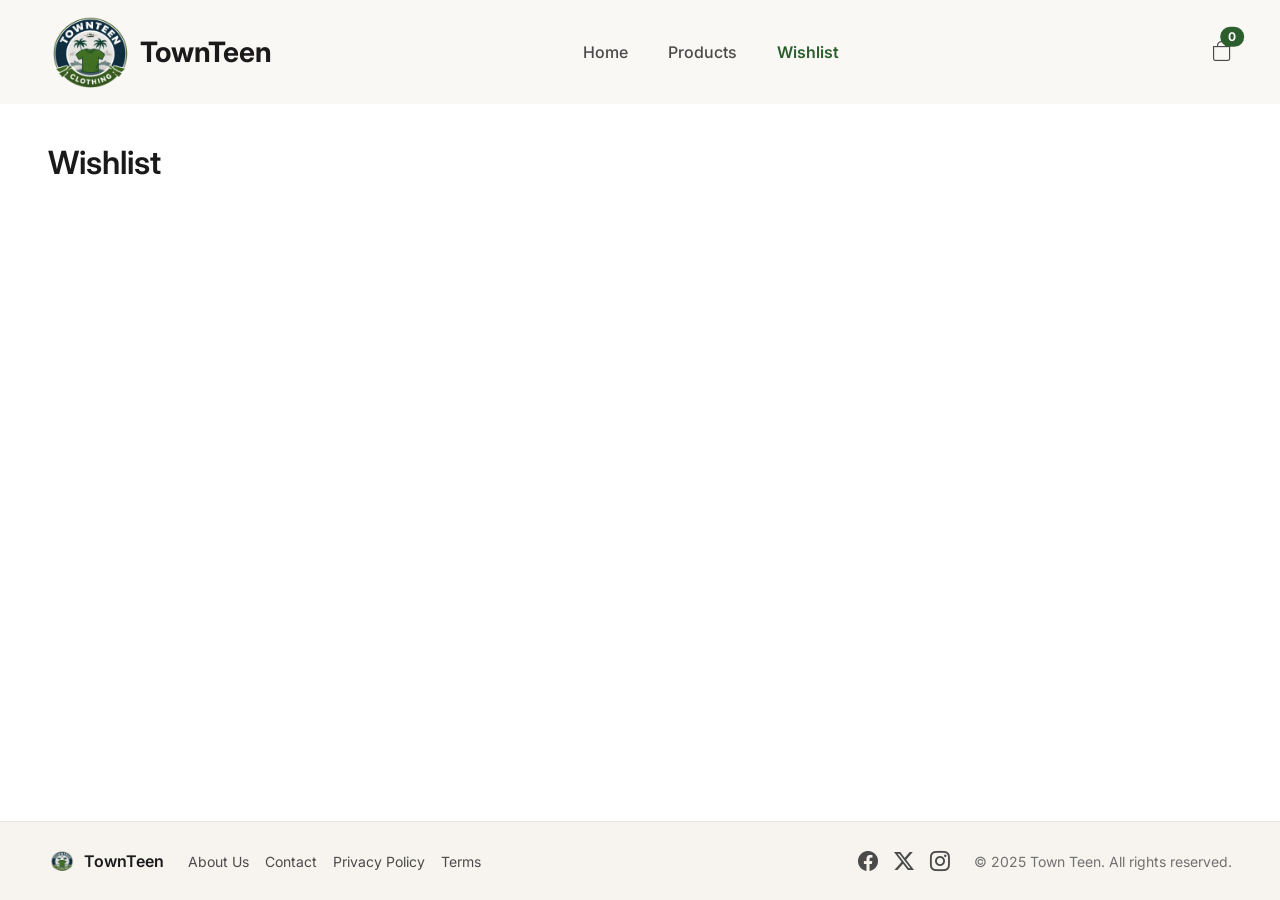
<file: wishlist.html>
<!DOCTYPE html>
<html lang="en">

<head>
    <meta charset="UTF-8">
    <meta name="viewport" content="width=device-width, initial-scale=1.0, viewport-fit=cover">
    <title>TownTeen | Premium Fashion</title>

    <!-- Bootstrap 5 CSS + Icons + Core JS -->
    <link href="https://cdn.jsdelivr.net/npm/bootstrap@5.3.0-alpha1/dist/css/bootstrap.min.css" rel="stylesheet">
    <!-- Bootstrap Icons (alternative to lucide/iconify, but we keep universal style) -->
    <link rel="stylesheet" href="https://cdn.jsdelivr.net/npm/bootstrap-icons@1.11.3/font/bootstrap-icons.min.css">
    <!-- Google Fonts for clean typography -->
    <link
        href="https://fonts.googleapis.com/css2?family=Inter:opsz,wght@14..32,300;14..32,400;14..32,500;14..32,600;14..32,700&display=swap"
        rel="stylesheet">
    <link rel="stylesheet" href="style.css">

    <link rel="icon" type="image/png" href="resources/logo.png">
</head>

<body class="d-flex flex-column min-vh-100">

    <!-- Header -->
    <header>
        <nav class="navbar navbar-expand-lg navbar-custom">
            <div class="container-fluid p-0">
                <!-- Brand Logo -->
                <a class="navbar-brand-custom" href="index.html">
                    <!-- <i class="bi bi-handbag"></i> -->
                    <img style="width:84px" src="resources/logo.png">
                    <span>TownTeen</span>
                </a>

                <!-- Navbar toggler (hamburger button) - visible only on mobile/tablet -->
                <button class="navbar-toggler" type="button" data-bs-toggle="collapse" data-bs-target="#mainNavbar"
                    aria-controls="mainNavbar" aria-expanded="false" aria-label="Toggle navigation">
                    <i class="bi bi-list fs-1" style="color: #2C5F2D;"></i>
                </button>

                <!-- Collapsible navbar content: links and icons (icons also reposition on collapse) -->
                <div class="collapse navbar-collapse justify-content-between" id="mainNavbar">

                    <div class="d-none d-lg-block" style="width: 120px;"></div>

                    <!-- Centered navigation links on desktop, left on collapse -->
                    <ul class="navbar-nav mx-auto mb-2 mb-lg-0 gap-lg-4 gap-2">
                        <li class="nav-item">
                            <a class="nav-link" href="index.html" ">Home</a>
                        </li>
                        <li class=" nav-item">
                                <a class="nav-link" href="products_index.html">Products</a>
                        </li>
                        <li class="nav-item">
                            <a class="nav-link active fw-semibold" href="wishlist.html"
                                style="color: #2C5F2D;">Wishlist</a>
                        </li>
                    </ul>

                    <!-- Right side icons: search & shopping bag with badge -->
                    <div class="nav-icons ms-auto mt-3 mt-lg-0">
                        <div class="position-relative d-inline-flex">
                            <a href="cart.html" class="bi bi-bag fs-5 btn-icon-hover" style="color: #4a4a4a;"></a>
                            <span class="position-absolute top-0 start-100 translate-middle badge" id="cartItemsSpan"
                                style="border-radius: 24px; background-color: #2C5F2D;">0</span>
                        </div>
                    </div>
                </div>
            </div>
        </nav>
    </header>

    <main class="flex-grow-1">
        <!-- Main Content: Cart Page -->
        <div class="container-fluid px-4 px-lg-5 py-4">
            <!-- Cart Header -->
            <div class="d-flex flex-wrap mb-4 pt-3">
                <h1 class="fs-2 fw-semibold" style="color: #1a1a1a;">Wishlist</h1>
            </div>
            <!-- Wishlist Items -->
            <div class="row pb-5">
                <!-- Left Column: Cart Items -->
                <div class="col" id="products_grid">


                </div>
            </div>
        </div>
    </main>
    <!-- Footer -->
    <!-- Footer -->
    <footer class="w-100 border-top mt-2" style="background-color: #F7F4EF; border-color: #e8e3dc !important;">
        <div class="container-fluid px-4 px-lg-5 py-4">
            <div class="d-flex flex-column flex-md-row justify-content-between align-items-center gap-3">
                <div class="d-flex flex-wrap align-items-center gap-4">
                    <div class="d-flex align-items-center gap-2">
                        <div class="rounded d-flex align-items-center justify-content-center"
                            style="width: 28px; height: 28px;">
                            <img src="resources/logo.png" style="width:24px">
                        </div>
                        <span class="fw-semibold" style="color: #1a1a1a;">TownTeen</span>
                    </div>
                    <div class="d-flex gap-3">
                        <a href="#" class="text-decoration-none small" style="color: #4a4a4a;">About Us</a>
                        <a href="#" class="text-decoration-none small" style="color: #4a4a4a;">Contact</a>
                        <a href="#" class="text-decoration-none small" style="color: #4a4a4a;">Privacy Policy</a>
                        <a href="#" class="text-decoration-none small" style="color: #4a4a4a;">Terms</a>
                    </div>
                </div>
                <div class="d-flex align-items-center gap-4">
                    <div class="d-flex gap-3">
                        <a href="#" class="text-decoration-none" style="color: #4a4a4a;"><i
                                class="bi bi-facebook fs-5"></i></a>
                        <a href="#" class="text-decoration-none" style="color: #4a4a4a;"><i
                                class="bi bi-twitter-x fs-5"></i></a>
                        <a href="#" class="text-decoration-none" style="color: #4a4a4a;"><i
                                class="bi bi-instagram fs-5"></i></a>
                    </div>
                    <span class="small" style="color: #707070;">© 2025 Town Teen. All rights reserved.</span>
                </div>
            </div>
        </div>
    </footer>

    <!-- Bootstrap JS for responsive navbar toggler -->
    <script src="https://cdn.jsdelivr.net/npm/bootstrap@5.3.0-alpha1/dist/js/bootstrap.bundle.min.js"></script>


    <script>
        let totalCartQuantity = localStorage.getItem("totalCartQuantity");
        const cartItemsSpan = document.getElementById('cartItemsSpan');
        if (totalCartQuantity !== null) {
            cartItemsSpan.innerText = totalCartQuantity;
        }
        let WishlistProductsCounter;
        fetch('https://69bea7ae17c3d7d977929e89.mockapi.io/TownTeen/products')
            .then(res => res.json())
            .then(data => {
                const Wishlist_products = data.filter(product => localStorage.getItem(`wishlist-${product.id}`) !== null);
                console.log(Wishlist_products);
                WishlistProductsCounter = Wishlist_products.length;
                console.log(WishlistProductsCounter);
                if (Wishlist_products.length > 0) {
                    renderProducts(Wishlist_products);
                }
                else {
                    renderEmptyList();
                }
            });

        function renderProducts(products) {
            for (let product of products) {
                const container = document.getElementById('products_grid');
                const card = document.createElement('div');
                card.className = "card border-0 mb-4 rounded-4 overflow-hidden";
                card.style = "background-color: #fdfcfa";
                card.innerHTML =
                    `<div class="card-body p-4">
                            <div class="row g-3 align-items-start">
                                <div class="col-auto">
                                    <a href="product_detail.html?id=${product.id}">
                                        <img src=${product.image}
                                            class="rounded-3 object-fit-cover" style="width: 80px; height: 80px;"
                                            alt="${product.name}">
                                    </a>
                                </div>
                                <div class="col">
                                    <div class="d-flex flex-wrap justify-content-between align-items-start">
                                        <div class="mb-2">
                                            <a class="text-decoration-none" href="product_detail.html?id=${product.id}">
                                                <h3 class="h6 fw-semibold mb-1" style="color: #1a1a1a;">${product.name}</h3>
                                            </a>
                                            <div class="d-flex gap-3 small" style="color: #707070;">
                                                <span>${product.category}</span>
                                            </div>
                                            <span class="fw-bold fs-6" style="color: #2C5F2D;">$${product.price}</span>
                                        </div>
                                        <button class="btn btn-link p-0 text-secondary-emphasis border-0 btn-trash"
                                            style="color: #a0a0a0;">
                                            <i class="bi bi-trash3 fs-6"></i>
                                        </button>
                                    </div>
                                </div>
                            </div>
                        </div>
                    `;

                const btnTrash = card.querySelector('.btn-trash');

                btnTrash.addEventListener('click', () => {
                    localStorage.removeItem(`wishlist-${product.id}`);
                    container.removeChild(card);
                    WishlistProductsCounter--;
                    if (WishlistProductsCounter === 0) {
                        renderEmptyList();
                    }
                })
                container.prepend(card);
            }
        }

        function renderEmptyList() {
            const container = document.getElementById('products_grid');
            const emptyListElement = document.createElement('div');
            emptyListElement.className = 'empty-wishlist text-center';
            emptyListElement.innerHTML = `
                <i class="bi bi-heart fs-1"></i>
                <h3>Your wishlist is empty</h3>
                <p>Start adding items to your wishlist!</p>
                <a href="index.html" style="background-color: #2C5F2D; border-color: #2C5F2D;"
                    class="btn btn-primary my-3">Continue
                    Shopping</a>
            `;
            container.append(emptyListElement);
        }
    </script>
</body>

</html>
</file>
<file: style.css>
/* Custom overrides to keep Bootstrap aligned with original design colors, spacing, and hover effects */
        body {
            font-family: 'Inter', -apple-system, BlinkMacSystemFont, 'Segoe UI', 'Helvetica Neue', Arial, sans-serif;
            background-color: #ffffff;
            line-height: 1.5;
        }

        /* brand color: #2C5F2D (green), neutral grays */
        :root {
            --brand-green: #2C5F2D;
            --brand-dark: #1a1a1a;
            --brand-gray: #4a4a4a;
            --brand-light-gray: #707070;
            --bg-warm: #faf8f5;
            --card-bg: #ffffff;
            --footer-bg: #F7F4EF;
            --border-light: #e8e3dc;
        }

 .hover-zoom {
            transition: transform 0.5s ease;
        }

        .hover-zoom:hover {
            transform: scale(1.02);
            /* zoom 10% */
        }

        .hover-color{
            transition: background 0.5s ease;
            background-color: #2C5F2D !important;

        }

        .hover-color:hover{
            background-color: #308932 !important;

        }

        .text-brand-green {
            color: var(--brand-green);
        }

        .bg-brand-green {
            background-color: var(--brand-green);
        }

        .btn-brand-green {
            background-color: var(--brand-green);
            color: white;
            transition: all 0.2s ease;
        }

        .btn-brand-green:hover {
            background-color: #1d4620;
            color: white;
        }

        .hero-overlay {
            background-color: rgba(44, 95, 45, 0.2);
        }

        .category-card img,
        .product-card img {
            transition: opacity 0.25s ease;
        }

        .category-card:hover img {
            opacity: 0.9;
        }

        .product-card {
            transition: box-shadow 0.2s ease;
            border-radius: 1rem;
            background: white;
            overflow: hidden;
        }

        .product-card:hover {
            box-shadow: 0 8px 20px rgba(44, 95, 45, 0.08);
        }

        .heart-icon {
            background: rgba(255, 255, 255, 0.9);
            backdrop-filter: blur(4px);
            transition: background 0.2s;
            width: 36px;
            height: 36px;
            display: flex;
            align-items: center;
            justify-content: center;
            border-radius: 50%;
            cursor: pointer;
        }

        .heart-icon:hover {
            background: white;
        }

        .footer-link {
            color: var(--brand-gray);
            text-decoration: none;
            transition: color 0.2s;
        }

        .footer-link:hover {
            color: var(--brand-green);
        }

        .social-icon {
            color: var(--brand-gray);
            font-size: 1.4rem;
            transition: color 0.2s;
        }

        .social-icon:hover {
            color: var(--brand-green);
        }

        .cart-badge {
            background-color: var(--brand-green);
            color: white;
            width: 20px;
            height: 20px;
            font-size: 0.7rem;
            top: -8px;
            right: -12px;
        }

        .nav-link-custom {
            font-weight: 500;
            color: var(--brand-gray);
            transition: color 0.2s;
            cursor: pointer;
            text-decoration: none;
        }

        .nav-link-custom:hover,
        .nav-link-custom.active {
            color: var(--brand-green);
        }

        .btn-icon-hover {
            transition: color 0.2s;
            cursor: pointer;
        }

        .btn-icon-hover:hover {
            color: var(--brand-green);
        }

        .img-cover {
            object-fit: cover;
            width: 100%;
            height: 100%;
        }

        /* responsive adjustments for section padding */
        @media (max-width: 768px) {
            .hero-title {
                font-size: 2rem;
            }

            .hero-sub {
                font-size: 1rem;
            }

            .section-pad {
                padding-left: 1.5rem;
                padding-right: 1.5rem;
            }
        }

        @media (max-width: 576px) {
            .hero-title {
                font-size: 1.75rem;
            }
        }

        .section-pad {
            padding: 4rem 3rem;
        }

        @media (max-width: 992px) {
            .section-pad {
                padding: 3rem 2rem;
            }
        }

        @media (max-width: 768px) {
            .section-pad {
                padding: 2.5rem 1.5rem;
            }
        }

        /* Navbar custom styling to match original design */
        .navbar-custom {
            background-color: #faf8f5;
            padding: 1rem 3rem;
        }

        @media (max-width: 991.98px) {
            .navbar-custom {
                padding: 1rem 1.5rem;
            }
        }

        .navbar-brand-custom {
            display: flex;
            align-items: center;
            gap: 0.5rem;
            font-size: 1.75rem;
            font-weight: bold;
            color: #1a1a1a;
            text-decoration: none;
        }

        .navbar-brand-custom i {
            color: var(--brand-green);
            font-size: 1.75rem;
        }

        .navbar-nav .nav-link {
            font-weight: 500;
            color: #4a4a4a;
            padding: 0.5rem 0;
            transition: color 0.2s;
        }

        .navbar-nav .nav-link:hover,
        .navbar-nav .nav-link.active {
            color: var(--brand-green);
        }

        /* Desktop: nav links always visible, but Bootstrap collapse handles mobile. 
       We want navbar to be normal on desktop (expanded) and collapsed on mobile with toggler.
       Bootstrap default behavior: navbar-expand-lg shows links horizontally on lg+ and collapses on <lg.
       Perfect for our requirement */
        .navbar-toggler {
            border: none;
            padding: 0;
        }

        .navbar-toggler:focus {
            box-shadow: none;
        }

        .navbar-toggler-icon-custom {
            font-size: 1.8rem;
            color: var(--brand-green);
        }

        /* Right icons wrapper */
        .nav-icons {
            display: flex;
            align-items: center;
            gap: 1.25rem;
        }

        @media (max-width: 991.98px) {
            .navbar-custom {
                padding: 0.875rem 1.25rem;
            }

            .navbar-brand-custom {
                font-size: 1.5rem;
            }

            .navbar-brand-custom i {
                font-size: 1.5rem;
            }

            .nav-icons {
                gap: 1rem;
            }
        }





.video-container {
  position: relative;
  width: 100%;
  overflow: hidden;
}

.video-container video {
  position: absolute;
  top: 0;
  left: 0;
  width: 100%;
  height: 100%;
  object-fit: cover; 
}



/* .video-container {
    position: relative; 
    width: 100%;
    height: auto; 
}

.video-container video {
    width: 100%;
    height: auto;
    display: block; 
} */

/* .video-overlay-text {
    position: absolute !important; 
    top: 50% !important;
    left: 50% !important; 
    transform: translate(-50%, -50%) !important; 
    z-index: 1; 
    color: white;
  
    text-align: center !important;
   
} */


.add-to-cart-cotainer {
            border: solid 5px #2C5F2D;
            background-color: #2C5F2D;
            width: 250px;
            height: 60px;
            border-radius: 16px;
            position:fixed;
        }


.fade {
    opacity: 0;
    transform: translateY(0px);
    transition: opacity 0.5s ease, transform 0.5s ease;
}

.fade.show {
    opacity: 1;
    transform: translateY(-20px);
}
</file>
